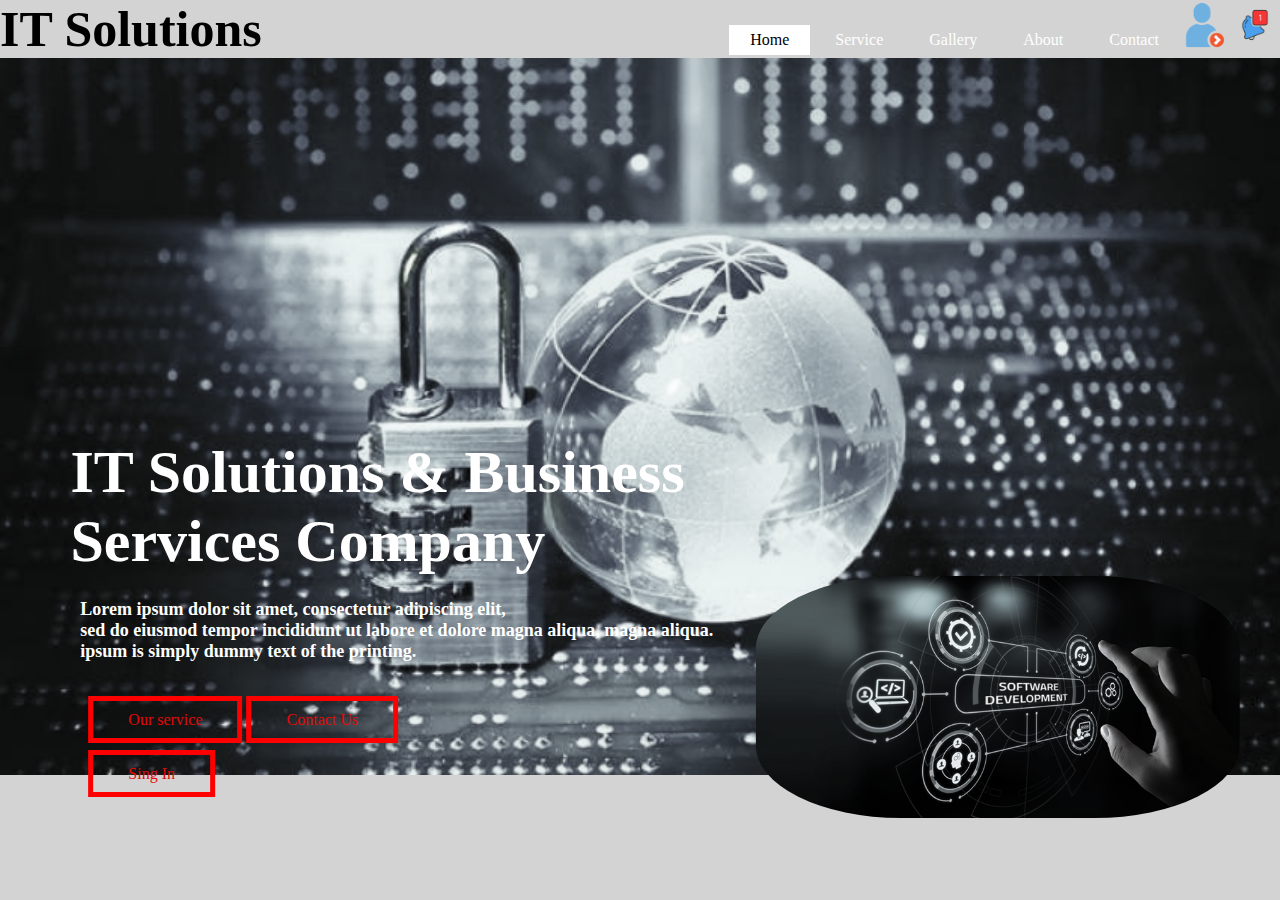
<file: index.html>
<!DOCTYPE html>
<html lang="en">
<head>
    <meta charset="UTF-8">
    <meta http-equiv="X-UA-Compatible" content="IE=edge">
    <meta name="viewport" content="width=device-width, initial-scale=1.0">
    <title>PROJECT1</title>
    <link rel="stylesheet" type="text/css" href="styles1.css">
</head>
<body bgcolor="lightgrey">
    <header>
       <div>
          
         <div class="logo">
            <img src="45.png"><img src="46.png">
         </div></div>
            <nav><ul>
                <li class="active"><a href="#">Home</a></li>
                <li><a href="#">Service</a></li>
                <li><a href="https://www.pexels.com/search/software/">Gallery</a></li>
                <li><a href="#">About</a></li>
                <li><a href="#">Contact</a></li>
                </ul>
            </nav>
            <h1>IT Solutions </h1>
    </header>
    <img src="47.jpg">
    <div class="title">
        <h1>IT Solutions & Business <br>Services Company</h1>
        <img src="48.jpg">
    </div>
    
    <div class="ab"><h4>
    Lorem ipsum dolor sit amet, consectetur adipiscing elit, <br>sed do eiusmod tempor incididunt ut labore et dolore magna aliqua, magna aliqua.<br> ipsum is simply dummy text of the printing.</h4>
    </div>
    <div class="button">
        <br><br><br><br><br>
        <br>
        <br><br>
        <a href="" class="btn">Our service</a>
        <a href="" class="btn">Contact Us</a><BR><BR><BR>
        <a href="index1.html" class="btn">Sing In</a>
    </div>
</body>

</html>
</file>
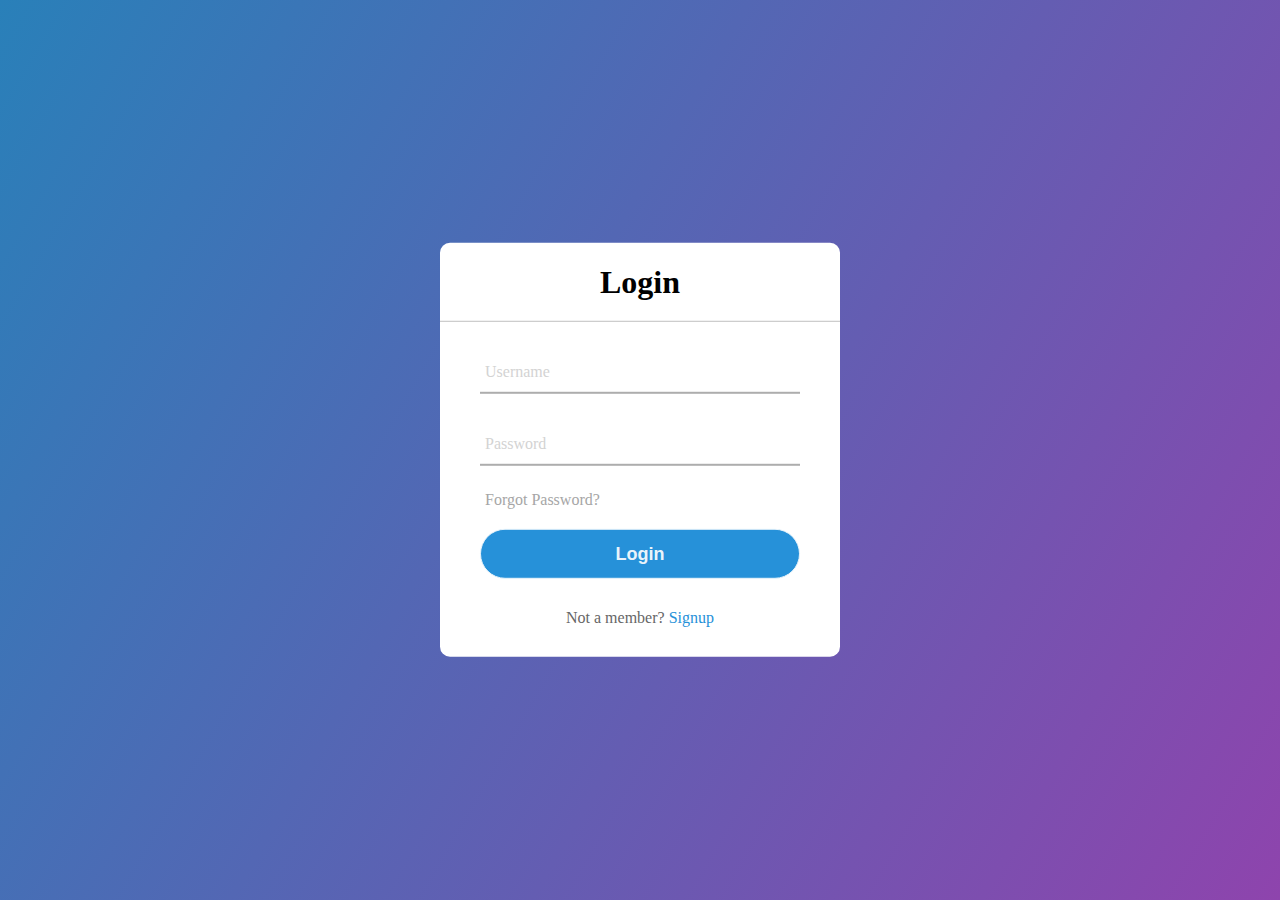
<file: index1.html>
<!DOCTYPE html>
<html lang="en">
<head>
    <meta charset="UTF-8">
    <meta http-equiv="X-UA-Compatible" content="IE=edge">
    <meta name="viewport" content="width=device-width, initial-scale=1.0">
    <title>Animated Login Form</title>
    <link rel="stylesheet" href="style1.css">
</head>
<body>
    <div class="center">
        <h1>Login</h1>
        <form method="post">
            <div class="txt_field">
                <input type="text"required>
                <span></span>
                <label>Username</label>
            </div>
            <form method="post">
                <div class="txt_field">
                    <input type="password"required>
                    <span></span>
                    <label>Password</label>
                </div>
                <div class="pass">Forgot Password?</div>
                <input type="submit" value="Login">
                <div class="signup_link"> 
                    Not a member? <a href="#">Signup</a>
                </div>
        </form>
    </div>
</body>
</html>
</file>
<file: styles1.css>
*{
    margin: 0%;
    padding: 0%;
}
ul{
    float: right;
    list-style-type: none;
    margin-top: 25px;
}

ul li{
    display: inline-block;
}

ul li a{
    text-decoration: none;
    color: #fff;
    padding: 5px 20px;
    border: 1px solid transparent;
    transition: 0.6s ease;
}
ul li a:hover{
    background-color: #fff;
    color: #000;
}
ul li.active a{
    background-color: #fff;
    color: #000;
    display: inline-block;
}
.logo img{
    float: right;
    width: 50px;
    height: auto;
    filter: none;
}
h1{
    font-size: 50px;
    font-family: 'komika';
    display: inline-blockS;
}
img{
    margin-left: auto;
    margin-right: auto;
    width: 100%;
    -webkit-filter: grayscale(90%) ;
    filter: grayscale(90%);
}
.title{
    position: absolute;
    top: 70%;
    left: 37%;
    transform: translate(-50%,-50%);

}
.title h1{
    color: #fff;
    font-size: 60px;
    display: inline-block;

}
.ab{
    position: absolute;
    top: 70%;
    left: 31%;
    transform: translate(-50%,-50%);

}
.ab h4{
    margin: 0%;
    color: #fff;
    font-size: 18px;
    display: inline-block;

}
.button{
    position: absolute;
    top: 75%;
    left: 19%;
    transform: translate(-50%,-50%);

}

.btn{
    border: 5px solid red;
    padding: 10px 35px;
    color: #e10909;
    text-decoration: none;
    transition: 0.6s ease;
    
}

.btn:hover{
    background-color:#fff;
    color: #000;
}
.title img{
    margin-left: 85%;
    margin-right: auto;
    width: 60%;
    height: 60%;
    border-radius: 30%;
}
</file>
<file: style1.css>
body{
    margin: 0;
    padding: 0;
    font-family: montserrat;
    background: linear-gradient(120deg,#2980b9, #8e44ad);
    height: 100vh;
    overflow: hidden;
}
.center{
    position: absolute;
    top: 50%;
    left: 50%;
    transform: translate(-50%, -50%);
    width: 400px;
    background: white;
    border-radius: 10px;
}
.center h1{
    text-align: center;
    padding: 0 0 20px 0;
    border-bottom: 1px solid silver;
}
.center form{
    padding: 0 40px;
    box-sizing: border-box;
}
form .txt_field{
    position: relative;
    border-bottom: 2px solid #adadad;
    margin: 30px 0;
}
.txt_field input{
    width: 100%;
    padding: 0 5px;
    height: 40px;
    font-size: 16px;
    border: none;
    background: none;
    outline: none;
}
.txt_field label{
    position: absolute;
    top: 50%;
    left: 5px;
    color: lightgrey;
    transform: translateY(-50%);
    font-size: 16px;
    pointer-events: none;
    pointer-events: none;
    transition: .5s;
}
.txt_field span::before{
    content: '';
    position: absolute;
    top: 40px;
    left: 0;
    width: 0%;
    height: 2px;
    background: #2691d9;
    transition: .5s;
}
.txt_field input:focus ~ label,
.txt_field input:valid ~ label{
    top: -5px;
    color: #2691d9;
}
.txt_field input:focus ~ span::before,
.txt_field input:valid ~ span::before{
    width: 100%;
}
.pass{
    margin: -5px 0 20px 5px;
    color: #a6a6a6;
    cursor: pointer;
}
.pass:hover{
    text-decoration: underline;
}
input[type="submit"]{
    width: 100%;
    height: 50px;
    border: 1px solid;
    background: #2691d9;
    border-radius: 25px;
    font-size: 18px;
    color: #e9f4fb;
    font-weight: 700;
    cursor: pointer;
    outline: none;
}
input[type="submit"]:hover{
    border-color: #2691d9;
    transition: .5s;
}
.signup_link{
    margin: 30px 0;
    text-align: center;
    font-size: 16px;
    color: #666666;
}
.signup_link a{
    color: #2691d9;
    text-decoration: none;
}
.signup_link a:hover{
    text-decoration: underline;
}
</file>
